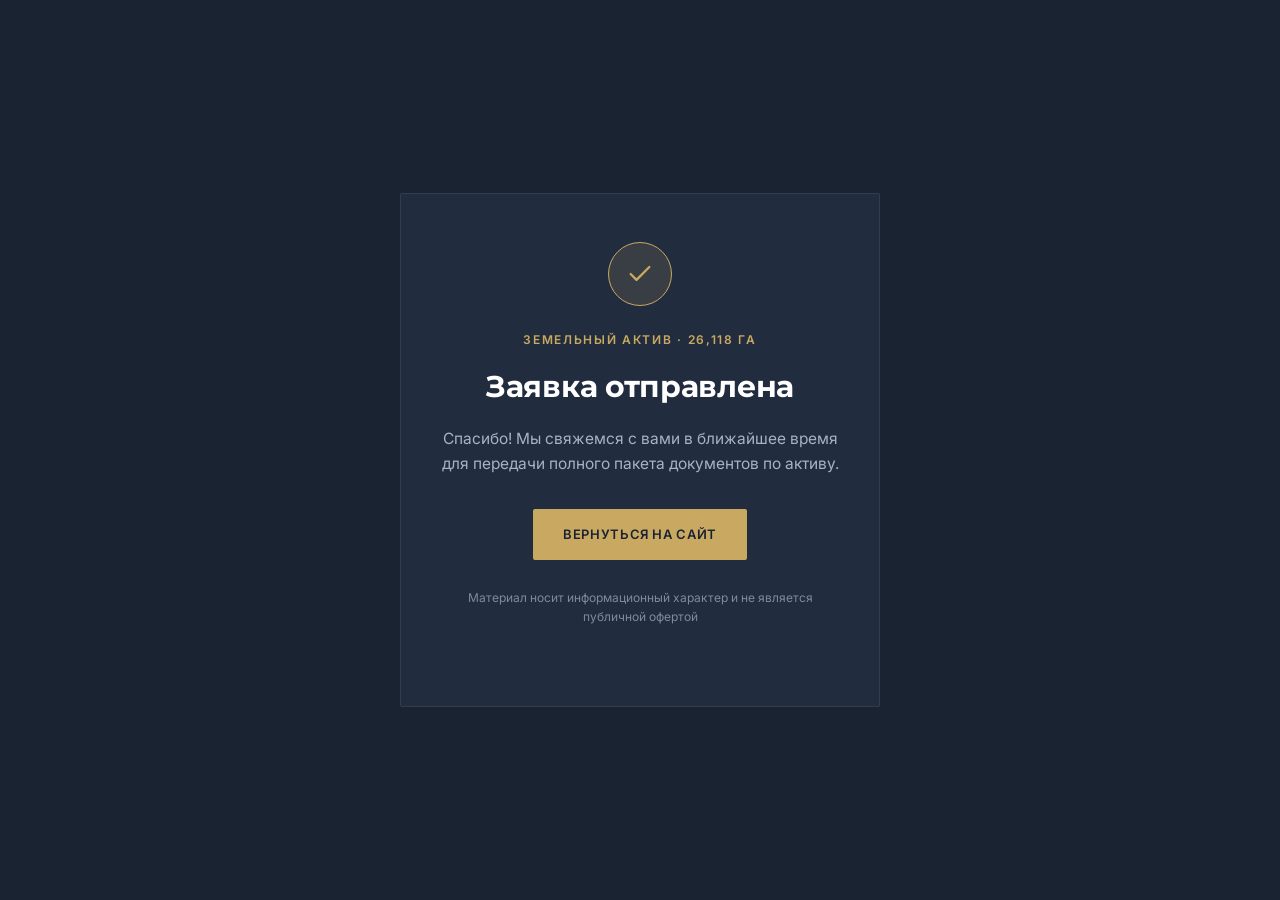
<file: success-page.html>
<!DOCTYPE html>
<html lang="ru">
<head>
<meta charset="UTF-8">
<meta name="viewport" content="width=device-width, initial-scale=1.0">
<title>Заявка отправлена — земельный актив 26,118 га</title>
<link rel="preconnect" href="https://fonts.googleapis.com">
<link rel="preconnect" href="https://fonts.gstatic.com" crossorigin>
<link href="https://fonts.googleapis.com/css2?family=Montserrat:wght@600;700;800&family=Inter:wght@400;500;600&display=swap" rel="stylesheet">
<style>
  :root{
    --navy: #1a2332;
    --graphite: #2d3748;
    --white: #ffffff;
    --ink-muted: #a9b2c3;
    --gold: #c9a961;
    --gold-soft: rgba(201,169,97,.14);
    --ease: cubic-bezier(.22,.61,.36,1);
  }
  *,*::before,*::after{ box-sizing: border-box; }
  html,body{
    margin: 0;
    min-height: 100vh;
    background: var(--navy);
    color: var(--white);
    font-family: 'Inter', Arial, sans-serif;
    line-height: 1.6;
  }
  body{
    display: flex;
    align-items: center;
    justify-content: center;
    padding: 24px;
  }
  .card{
    max-width: 480px;
    width: 100%;
    text-align: center;
    padding: 48px 36px;
    background: #212c3f;
    border: 1px solid rgba(255,255,255,.08);
    border-radius: 2px;
    animation: cardIn .6s var(--ease) both;
  }
  @keyframes cardIn{
    from{ opacity: 0; transform: translateY(16px); }
    to{ opacity: 1; transform: translateY(0); }
  }
  .icon{
    width: 64px;
    height: 64px;
    margin: 0 auto 24px;
    border-radius: 50%;
    background: var(--gold-soft);
    border: 1px solid var(--gold);
    display: flex;
    align-items: center;
    justify-content: center;
  }
  .icon svg{ width: 28px; height: 28px; }
  .eyebrow{
    font-size: 12px;
    text-transform: uppercase;
    letter-spacing: .14em;
    color: var(--gold);
    font-weight: 600;
    margin: 0 0 14px;
  }
  h1{
    font-family: 'Montserrat', 'Inter', sans-serif;
    font-weight: 700;
    font-size: clamp(24px, 4vw, 30px);
    margin: 0 0 16px;
    letter-spacing: -0.01em;
  }
  p{
    color: var(--ink-muted);
    font-size: 15.5px;
    margin: 0 0 32px;
  }
  .btn{
    display: inline-flex;
    align-items: center;
    justify-content: center;
    padding: 15px 30px;
    font-size: 13px;
    font-weight: 600;
    text-transform: uppercase;
    letter-spacing: .05em;
    border-radius: 2px;
    background: var(--gold);
    color: var(--navy);
    text-decoration: none;
    border: none;
    cursor: pointer;
    transition: transform .25s var(--ease), background .25s var(--ease);
  }
  .btn:hover{ background: #ddbf7d; transform: translateY(-2px); }
  .footnote{
    margin-top: 28px;
    font-size: 12px;
    color: rgba(169,178,195,.7);
  }
</style>
</head>
<body>
  <div class="card">
    <div class="icon" aria-hidden="true">
      <svg viewBox="0 0 24 24" fill="none" stroke="#c9a961" stroke-width="2" stroke-linecap="round" stroke-linejoin="round">
        <polyline points="20 6 9 17 4 12"></polyline>
      </svg>
    </div>
    <p class="eyebrow">Земельный актив · 26,118 га</p>
    <h1>Заявка отправлена</h1>
    <p>
      Спасибо! Мы свяжемся с вами в ближайшее время для передачи полного
      пакета документов по активу.
    </p>
    <a class="btn" href="index.html">Вернуться на сайт</a>
    <p class="footnote">Материал носит информационный характер и не является публичной офертой</p>
  </div>
</body>
</html>
</file>
